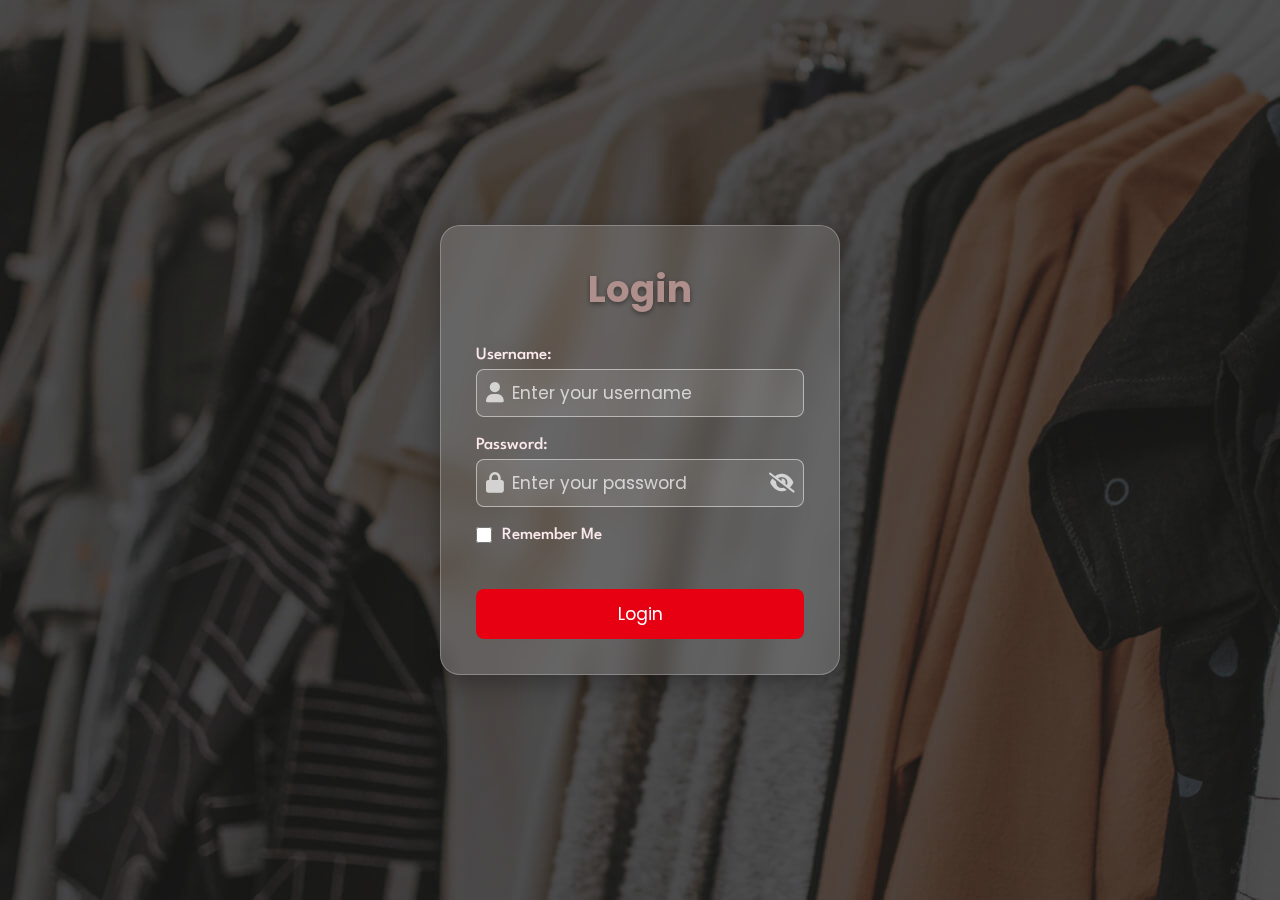
<file: login.html>
<!DOCTYPE html>
<html lang="en">
  <head>
    <meta charset="UTF-8" />
    <meta name="viewport" content="width=device-width, initial-scale=1.0"/>
    <title>UNICLOTHES</title>
    <link rel="stylesheet" href="/css/home.css"/>
    <link rel="stylesheet" href="/css/product.css"/>
    <link rel="stylesheet" href="https://cdnjs.cloudflare.com/ajax/libs/font-awesome/6.0.0-beta3/css/all.min.css">
    <link rel="preconnect" href="https://fonts.googleapis.com">
    <link rel="preconnect" href="https://fonts.gstatic.com" crossorigin>
    
    <!--
      - favicon
    -->
    <link rel="shortcut icon" href="home img/logo/logo.png"  type="image/x-icon" >
    <!--
      - google font link
    -->
    <link rel="preconnect" href="https://fonts.googleapis.com">
    <link rel="preconnect" href="https://fonts.gstatic.com" crossorigin>
    <link href="https://fonts.googleapis.com/css2?family=Poppins:wght@300;400;500;600;700;800;900&display=swap"
      rel="stylesheet">
    
  </head>
<body>
 
    <section class="login">
      <form id="login-form" onsubmit="return validate(event);">
        <h2>Login</h2>
        <div class="input-group">
          <label for="username">Username:</label>
          <div class="input-wrapper">
            <i class="fas fa-user"></i> <!-- Font Awesome user icon -->
            <input type="text" id="username" placeholder="Enter your username" required>
          </div>
        </div>
        <div class="input-group">
          <label for="password">Password:</label>
          <div class="input-wrapper">
            <i class="fas fa-lock"></i> <!-- Font Awesome lock icon -->
            <input type="password" id="password" placeholder="Enter your password" required>
            <i class="fas fa-eye-slash" id="toggle-password"></i> <!-- Font Awesome eye-slash icon -->
          </div>
        </div>

        <div class="input-group remember-me">
          <label>
            <input type="checkbox" id="remember-me">
            Remember Me
          </label>
        </div>

        <button type="submit">Login</button>
      </form>
    </section>


  <script src="script.js"></script>
</body>
</html>
</file>
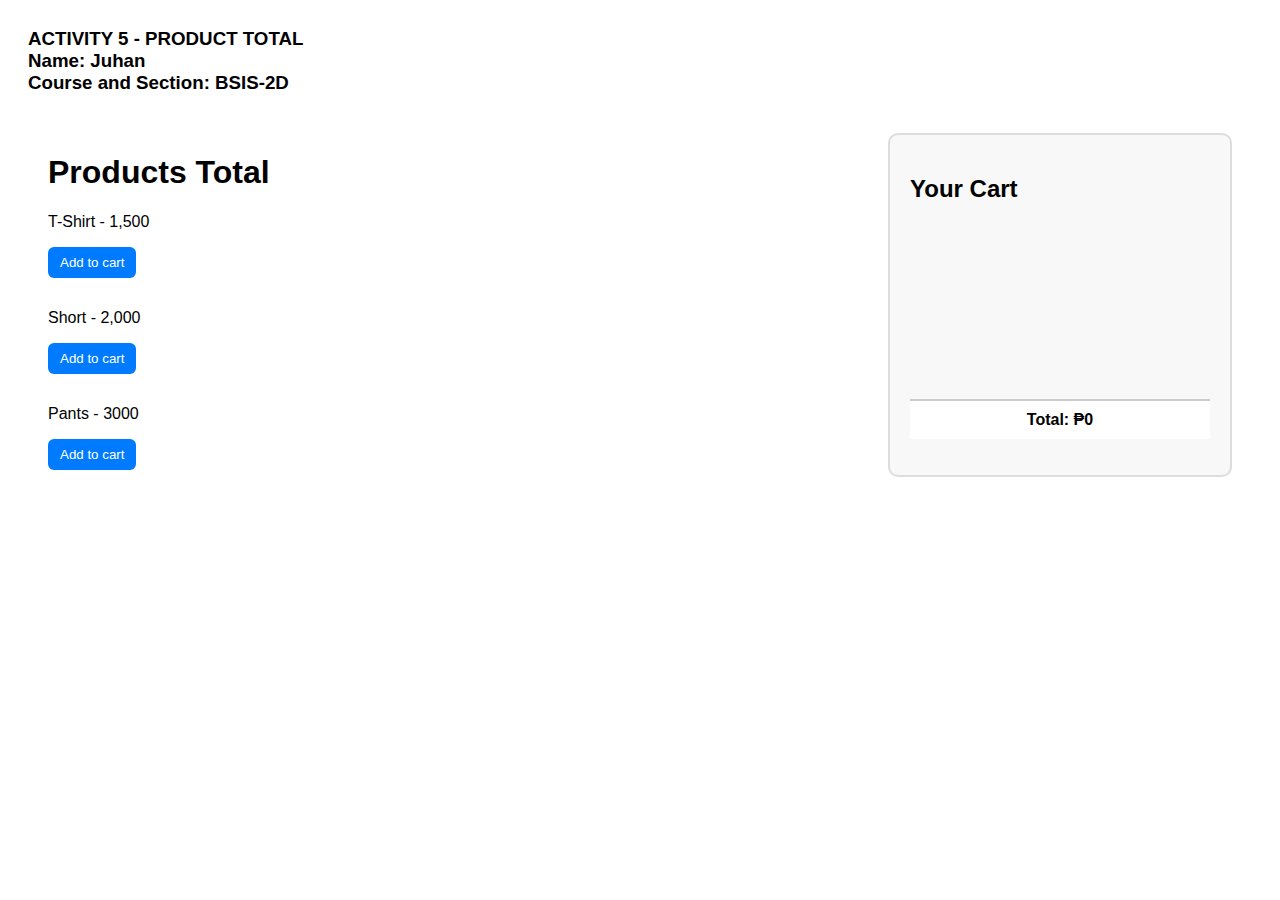
<file: CASTILLO, JOHAN CRISTIAN WALTER L/FINAL ACTIVITIES/Adding Product With Total.html>
<html>
<head>
  <title>Product</title>
  <style>
    body {
      font-family: Arial, sans-serif;
      padding: 20px;
    }
    .main {
   
  display: flex;
  gap: 20px;
  align-items: flex-start;
  padding: 20px;
    }
    #column1 {
  flex: 1;
  background-color: #fff;
}
    
    button {
      margin-bottom: 15px;
      padding: 8px 12px;
      background-color: #007BFF;
      color: white;
      border: none;
      border-radius: 6px;
      cursor: pointer;
    }
    button:hover {
      background-color: #0056b3;
    }
    ul {
      padding-left: 20px;
    }
    .column2 {
  width: 300px;
  background-color: #f8f8f8;
  border: 2px solid #ddd;
  border-radius: 10px;
  padding: 20px;
  position: relative;
  min-height: 300px; /* optional minimum height */
  display: flex;
  flex-direction: column;
}

#cart {
  list-style-type: none;
  padding: 0;
  margin: 0;
  flex-grow: 1;
  overflow-y: auto;
}
#total {
  position: sticky;
  bottom: 0;
  background-color: #fff;
  padding: 10px;
  border-top: 2px solid #ccc;
  font-weight: bold;
  text-align: center;
  margin-top: 10px;
}


   
  </style>
</head>
<body>
  <h3> ACTIVITY 5 - PRODUCT TOTAL <br> Name: Juhan <br> Course and Section: BSIS-2D </h3>
  <div class="main">
    
      
    <div id="column1">
      <h1>Products Total</h1>
      <p> T-Shirt - 1,500 </p>
      <button onclick="addToCart('T-Shirt', 1500)"> Add to cart</button>
      <p> Short - 2,000 </p>
      <button onclick="addToCart('Short', 2000)"> Add to cart</button>
      <p> Pants - 3000 </p>
      <button onclick="addToCart('Pants', 3000)"> Add to cart</button>
    </div><div class="column2">
    <h2>Your Cart</h2>
    <ul id="cart"></ul>
    <p id="total">Total: ₱0</p>
  </div>
    
  </div>
  
  <script>
    const cart = [];
    function addToCart(productName, price) {
      cart.push({ name: productName, price: price });
      showCart();
    }
    function showCart() {
      const cartList = document.getElementById('cart');
      const totalElement = document.getElementById('total');
      cartList.innerHTML = '';
      let total = 0;
      cart.forEach((item) => {
        const listItem = document.createElement('li');
        listItem.textContent = `${item.name} - ${item.price}`;
        cartList.appendChild(listItem);
        total += item.price;
      });
      totalElement.textContent = `Total: ${total}`;
    }
  </script>
</body>
</html>
</file>
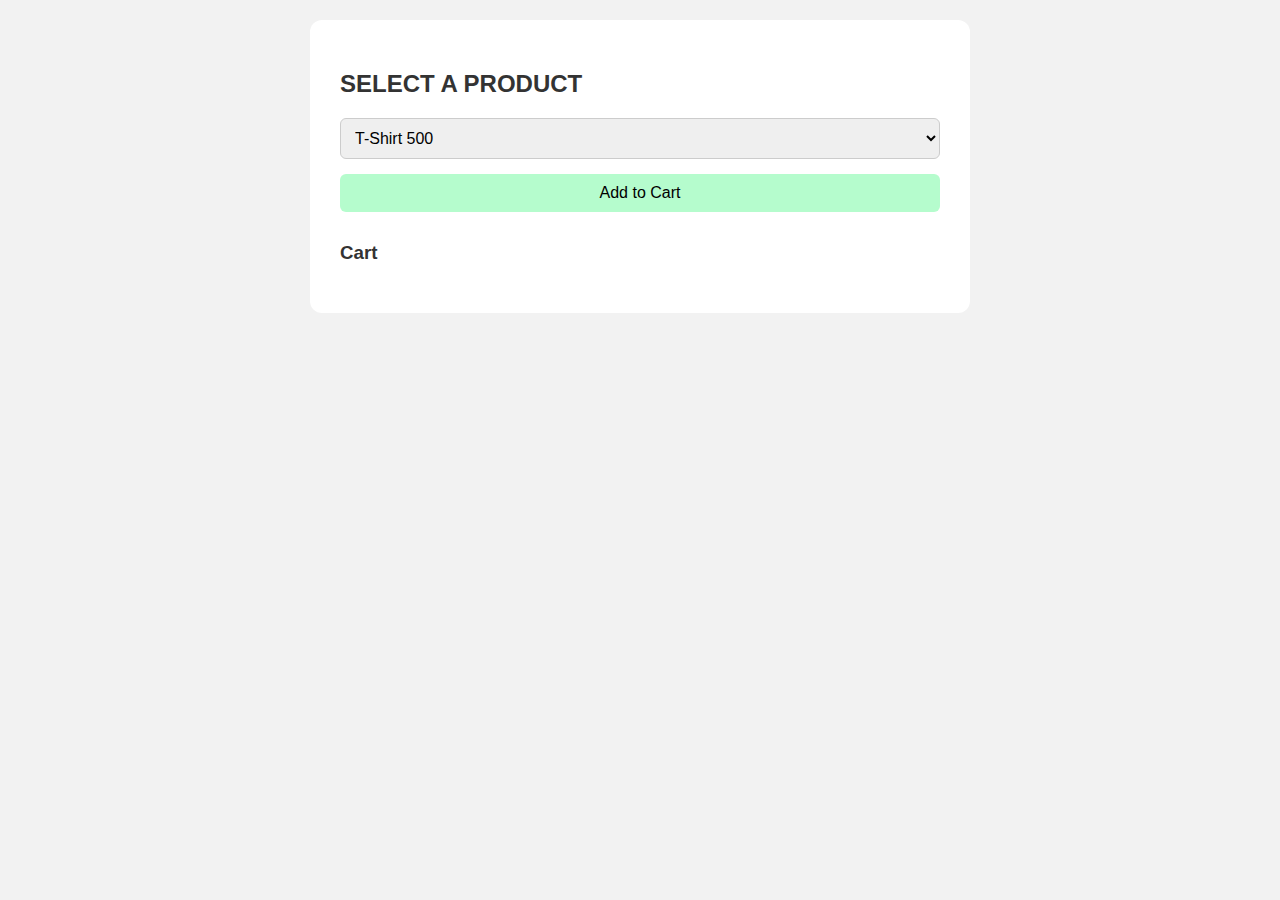
<file: CASTILLO, JOHAN CRISTIAN WALTER L/FINAL ACTIVITIES/Adding Product.html>
<html>
  <head>
    <title>
    </title>
  </head>
  <style>
    body {
      font-family: 'Segoe UI', Sans-Serif;
      background:#f2f2f2;
      margin: 0;
      padding: 20px;
    }
    .container {
      max-width: 600px;
      margin: auto;
      background: white;
      padding: 30px;
      border-radius: 12px;
      box-shadow: 0px 5px rgba(0,0,0,0,1);
    }
    
    h2,h3{
      text-align: centet;
      color: #333;
    }
    
    select,button{
      display: block;
      width: 100%;
      margin: 15px 0;
      padding: 10px;
      font-size: 16px;
      border-radius: 6px;
      border: 1px solid #ccc;
    }
    button {
      background-color: #B5FCCD;
      color: black;
      border: none;
      cursor: pointer;
      transition: background 0.3s;
    }
    button:hover{
      background-color:#3A59D1;
    }
    
    #cart {
      margin-top: 30px;
    }
    
    .product {
      background: #fafafa;
      padding 12px
      margin: 10px 0;
      border-left: 4px solid #328E6E;
      border-radius: 6px;
    }
  </style>
  <body>
    <div class= "container">
      <h2> SELECT A PRODUCT </h2>
      <select id="productSelect">
        <option value="Tshirt"> T-Shirt 500 </option>
        <option value="Short"> Short 150</option>
        <option value="Pants"> Pants 1000</option>
      </select>
      
      <button onclick="addProduct()"> Add to Cart </button>
      
      <div id="cart">
        <h3> Cart </h3>
        <div id="cartItems">
          
        </div>
      </div>
    </div>
    
    <script>

  const cart = [];

  function addProduct() {
    const productType = document.getElementById('productSelect').value;
    let product;

    switch (productType) {
      case "Tshirt":
        product = { name: "Tshirt", price: 500 };
        break;
      case "Short":
        product = { name: "Short", price: 150 };
        break;
      case "Pants":
        product = { name: "Pants", price: 1000 };
        break;
      default:
        alert("Invalid Product");
        return;
    }

    cart.push(product);
    renderCart();
  }

  function renderCart() {
    const cartItems = document.getElementById('cartItems');
    cartItems.innerHTML = "";
    cart.forEach((item, index) => {
      cartItems.innerHTML += `
        <div class="product">
          ${index + 1}. ${item.name} - ${item.price}
        </div>`;
    });
  }
</script>

    
  </body>
</html>
</file>
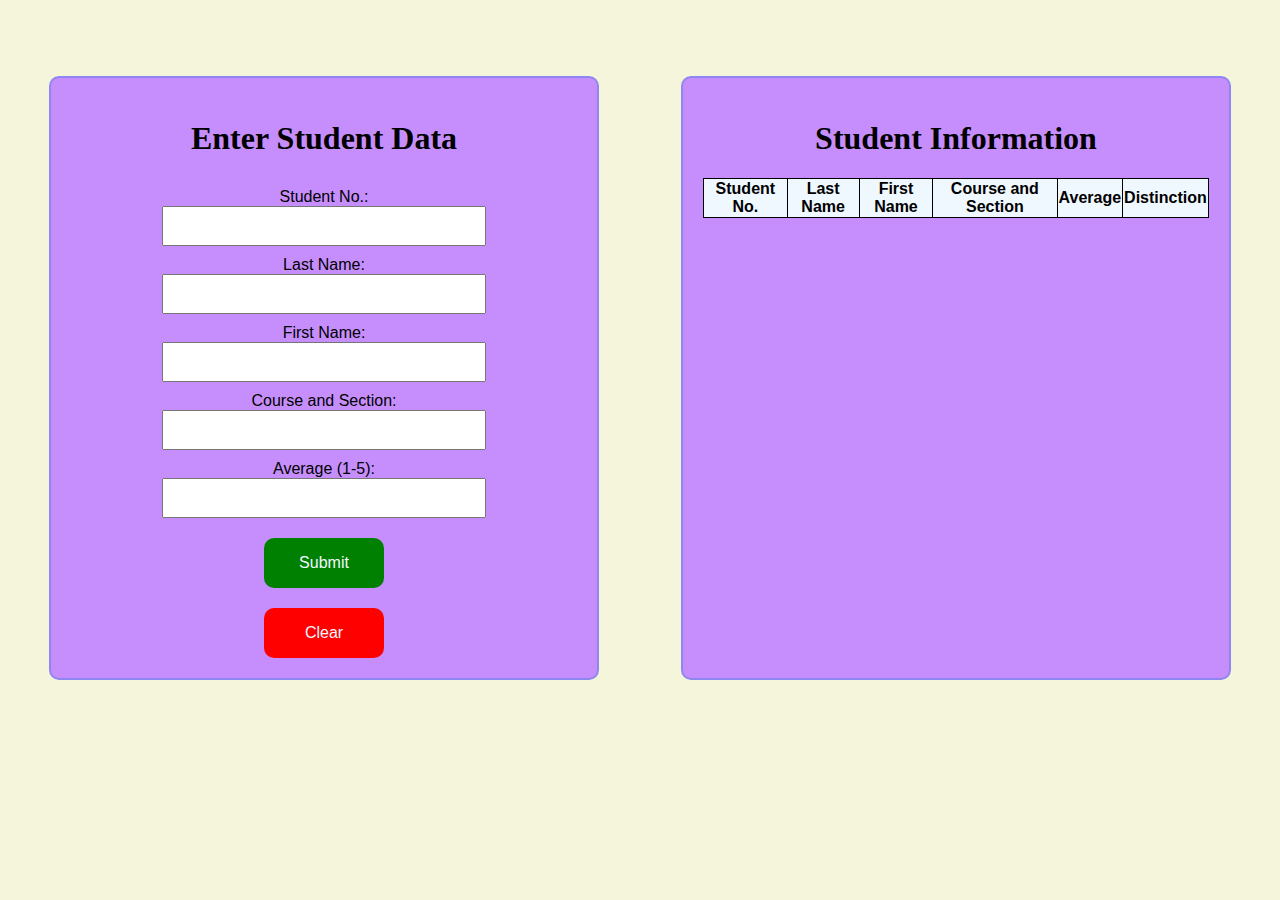
<file: CASTILLO, JOHAN CRISTIAN WALTER L/FINAL ACTIVITIES/Collage Distinction.html>
<!DOCTYPE html>
<html lang="en">
<head>
     <meta charset="UTF-8">
    <meta name="viewport" content="width=device-width, initial-scale=1.0"> 
    <title>College Distinction</title>
    <style>
      body
      {
        background-color: beige;
        display: flex;
        flex-direction: column;
        justify-content: space-around;
        margin-top: 3%;
      }
      .main{
        display:flex;
        flex-direction: rows;
        justify-content: space-around;
        flex-wrap: wrap;
        margin-top: 3%;
      }
      .column1, .column2{
        background-color: #C68EFD;
        width: 40%;
        border: solid 2px #8F87F1;
        border-radius: 10px;
        display:flex;
        flex-direction: column;
        padding: 20px;
        margin-bottom: 20px;
      }
      .column1{
        align-items: center;
        text-align: center;
      }
      .column2{
        text-align: center;
      }
      label{
        text-align: left;
        margin-top: 10px;
        font-family: Arial;
      }
      input{
        width: 300px;
        padding: 10px;
        font-size: 14px;
      }
      button{
        margin-top: 20px;
        width: 120px;
        height: 50px;
        font-size: 16px;
        cursor: pointer;
      }
      #btn1{
      background-color: green;
      color: aliceblue;
      border-radius: 10px;
      border: none;
      }
      #btn2{
      background-color: red;
      color: aliceblue;
      border-radius: 10px;
      border: none;
      }
      #btn1:hover{
        background-color: aliceblue;
        color: green;
        border: 2px solid green;
      }
      #btn2:hover{
        background-color: aliceblue;
        color: red;
        border: 2px solid green;
      }
      #gradeTable{
        background-color: aliceblue;
        font-family: arial;
        font-size: 16px;
        border-collapse: collapse;
        
      }
      th, td{
        border: 1px solid black;
      }
      
      
      
      
    </style>
</head>
<body>
    <div class="main">

        <!-- COLUMN 1-->
        <div class="column1">
            <h1>Enter Student Data</h1>
            <label>Student No.: </label>
            <input type="text" id="sno">
            <label>Last Name: </label>
            <input type="text" id="lname">
            <label>First Name: </label>
            <input type="text" id="fname">
            <label>Course and Section: </label>
            <input type="text" id="crs">
            <label for="score">Average (1-5): </label>
            <input type="number" id="score" min="1" max="5" step="0.01">
            <button id="btn1" onclick="insertGrade()">Submit</button>
            <button id="btn2" onclick="btn2">Clear</button>
        </div>

        <!-- COLUMN 2-->
        <div class="column2">
            <h1>Student Information</h1>
            <table id="gradeTable">
                <thead>
                    <tr>
                        <th>Student No.</th>
                        <th>Last Name</th>
                        <th>First Name</th>
                        <th>Course and Section</th>
                        <th>Average</th>
                        <th>Distinction</th>
                    </tr>
                </thead>
                <tbody>

                </tbody>
            </table>
        </div>
    </div>

    <!-- SCRIPT -->
    <script>
        function insertGrade() {
            if (confirm('Are you sure you want to add all data?')) {
                const sno = document.getElementById('sno').value
                const lname = document.getElementById('lname').value
                const fname = document.getElementById('fname').value
                const crs = document.getElementById('crs').value
                const score = parseFloat(document.getElementById('score').value)

                if (!sno || !lname || !fname || !crs || isNaN(score) || score < 1 || score > 5) {
                alert('Please fill out all the fields with valid data')
                return;
            }

            let distinction;

            if (score >= 1 && score <= 1.2) {
                distinction = 'SUMMA CUM LAUDE';
            } else if (score >= 1.2 && score <= 1.5) {
                distinction = 'MAGNA CUM LAUDE';
            } else if (score >= 1.5 && score <= 2) {
                distinction = 'CUM LAUDE';
            } else if (score > 2 && score <= 3.99) {
                distinction = 'PASSED';
            } else {
                distinction = 'FAILED';
            }

            // TABLE
            const table =  document.getElementById('gradeTable').getElementsByTagName('tbody')[0];
            const newRow = table.insertRow();
            newRow.insertCell(0).innerHTML = sno;
            newRow.insertCell(1).innerHTML = lname;
            newRow.insertCell(2).innerHTML = fname;
            newRow.insertCell(3).innerHTML = crs;
            newRow.insertCell(4).innerHTML = score;
            newRow.insertCell(5).innerHTML = distinction;

            clrfrm();
            } 
        }
        
        function clrfrm() {
            document.getElementById('sno').value = '';
            document.getElementById('lname').value = '';
            document.getElementById('fname').value = '';
            document.getElementById('crs').value = '';
            document.getElementById('score').value = '';
        }

    </script>
</body>
</html>
</file>
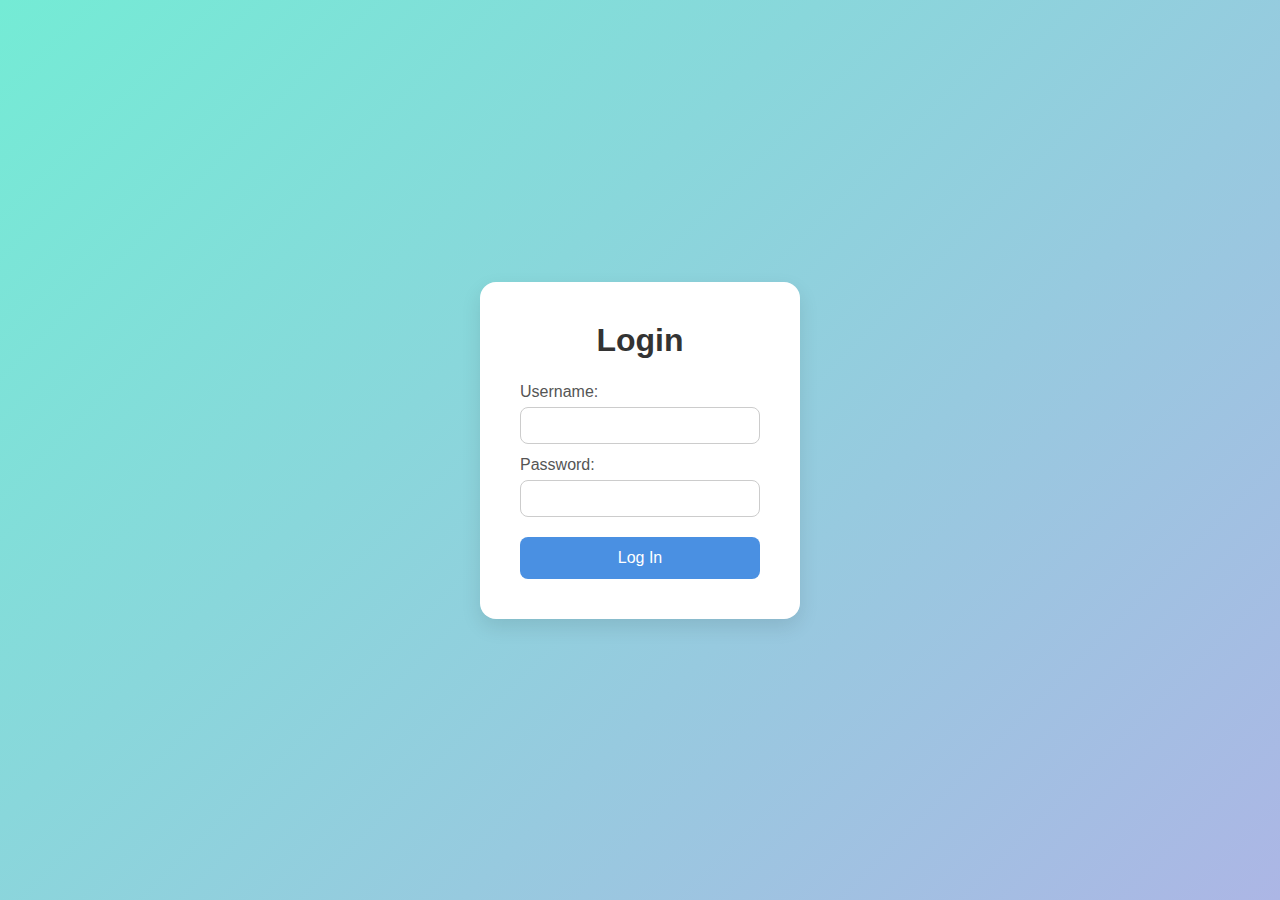
<file: CASTILLO, JOHAN CRISTIAN WALTER L/FINAL ACTIVITIES/Login.html>
<!DOCTYPE html>
<html lang="en">
<head>
  <meta charset="UTF-8">
  <title>LOG IN</title>
  <style>
    * {
      margin: 0;
      padding: 0;
      box-sizing: border-box;
      font-family: 'Segoe UI', Tahoma, Geneva, Verdana, sans-serif;
    }

    body {
      background: linear-gradient(135deg, #74ebd5, #ACB6E5);
      height: 100vh;
      display: flex;
      justify-content: center;
      align-items: center;
    }

    .main {
      background-color: white;
      padding: 40px;
      border-radius: 16px;
      box-shadow: 0 8px 20px rgba(0, 0, 0, 0.1);
      width: 320px;
    }

    h1 {
      text-align: center;
      margin-bottom: 24px;
      color: #333;
    }

    label {
      display: block;
      margin: 12px 0 6px;
      font-weight: 500;
      color: #555;
    }

    input[type="text"], input[type="password"] {
      width: 100%;
      padding: 10px 12px;
      border: 1px solid #ccc;
      border-radius: 8px;
      transition: border-color 0.3s, box-shadow 0.3s;
    }

    input[type="text"]:focus, input[type="password"]:focus {
      border-color: #4a90e2;
      box-shadow: 0 0 0 2px rgba(74, 144, 226, 0.2);
      outline: none;
    }

    .submit {
      width: 100%;
      padding: 12px;
      margin-top: 20px;
      background-color: #4a90e2;
      border: none;
      border-radius: 8px;
      color: white;
      font-size: 16px;
      cursor: pointer;
      transition: background-color 0.3s, transform 0.2s;
    }

    .submit:hover {
      background-color: #3b7dd8;
      transform: translateY(-2px);
    }
  </style>
</head>
<body>
  <div class="main">
    <h1>Login</h1>
    <form name="login" onsubmit="return validateForm();" method="post">
      <label>Username:</label>
      <input class="username" type="text" name="username" required>

      <label>Password:</label>
      <input class="password" type="password" name="password" required>

      <input type="button" class="submit" value="Log In" name="submit" onclick="validate()">
    </form>
  </div>

  <script>
    function validate() {
      var user = document.login.username.value;
      var password = document.login.password.value;
      var usernameArray = ["Juhan"];
      var passwordArray = ["123"];
      var valid = false;

      for (var i = 0; i < usernameArray.length; i++) {
        if (user === usernameArray[i] && password === passwordArray[i]) {
          valid = true;
          break;
        }
      }

      if (valid) {
        alert("Login was successful");
        window.location.href = "College distinction.html";
      } else {
        alert("Incorrect username or password");
      }
    }
  </script>
</body>
</html>
</file>
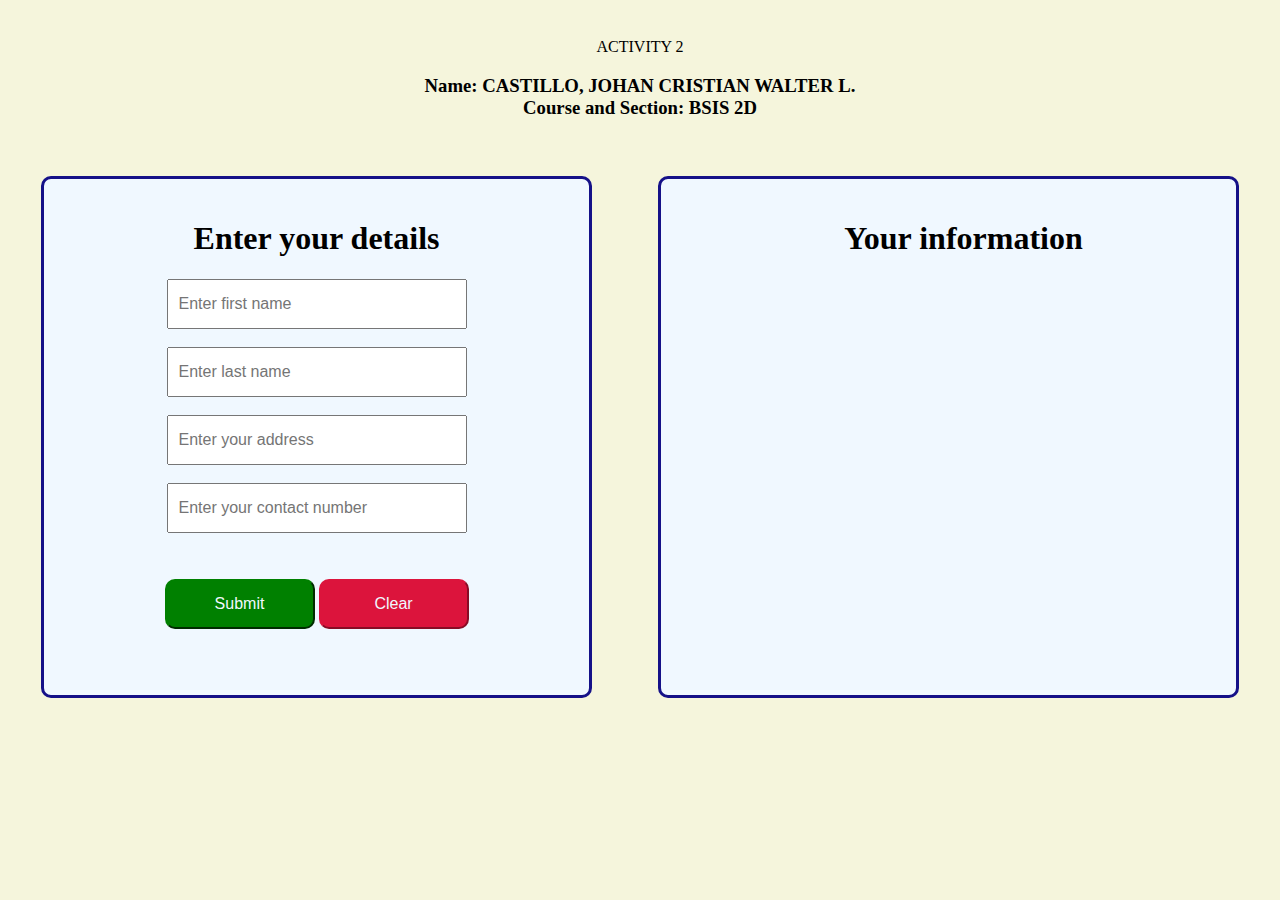
<file: CASTILLO, JOHAN CRISTIAN WALTER L/MIDTERM ACTIVITIES/Registration Form.html>
<html>
<head>
    <title>ACTIVITY2</title>
<style>

body
{
    background-color:beige;
    display: flex;
    flex-direction: column;
    justify-content:space-around;
    margin-top: 3%;
}
body
{
  text-align: center;
  
}

#l1,#l2{
    text-align: center;
}

h3{
    text-align: center;
}


.main{
    display: flex;
    flex-direction: row;
    justify-content:space-around;
    margin-top: 3%;
}

.p1,.p2{
    background-color: aliceblue;
    width: 40%;
    height: 100%;
    border-style: solid;
    border-color: rgb(21, 17, 136);
    border-radius: 10px;
    display: flex;
    flex-direction: column;
    padding: 20px;
}

.p1{
    align-items: center;
    text-align: center;
}

.p2{
    padding-left: 50px;
}

input{
    width: 300px;
    height: 50px;
    padding: 10px;
    font-size: 16px;
}

button{
    margin-top: 30px;
    width: 150px;
    height: 50px;
}

#btn1{
    background-color: green;
    border: 2;
    border-radius: 10px;
    color: aliceblue;
    font-size: 16px;
    cursor: pointer;
    border-color: green;
}


#btn2{
    background-color: crimson;
    border: 2;
    border-radius: 10px;
    color: aliceblue;
    font-size: 16px;
    cursor: pointer;
    border-color: crimson;
}

#btn2:hover{
    background-color:aliceblue;
    border-style: solid;
    border: 2;
    border-color: crimson;
    color: crimson;
}

#btn1:hover{
    background-color: aliceblue;
    border-style: solid;
    border: 2;
    border-color:green;
    color: green);
}
#d1,#d2,#d3{
    font-family: Arial, Helvetica, sans-serif;
}
</style>
<script>
  /*function n(){
    const userInput = promt ("Please enter your name:");
    document.getElementById("11").innerHTML = userInput;
  }
  
*/
function submitform()
{

var fname = document.myform.fname.value;
var lname = document.myform.lname.value;
var addr = document.myform.addr.value;
var cn = document.myform.cn.value;


document.getElementById("d1").innerHTML = "Name: " + fname + " " + lname;
document.getElementById("d2").innerHTML = "Address: "+addr+" ";
document.getElementById("d3").innerHTML = "Contact Number: "+cn+" ";

}

function clrfrm()
{

document.getElementById("myform").reset();

}

</script>
</head>
<body>
ACTIVITY 2 <br>
</h1>
<h3>
Name: CASTILLO, JOHAN CRISTIAN WALTER L. <br>
Course and Section: BSIS 2D <br>
</h3>
    <div class="main">
        <div class="p1">
            <form name="myform" id="myform">
                <h1>Enter your details</h1>
                <input type="text" name="fname" placeholder="Enter first name">
                <br><br>
                <input type="text" name="lname" placeholder="Enter last name">
                <br><br>
                <input type="text" name="addr" placeholder="Enter your address">
                <br><br>
                <input type="number" name="cn" placeholder="Enter your contact number">
            </form>
            <div class="btns">
                <button id="btn1" onclick="submitform()">Submit</button>
                <button id="btn2" onclick="clrfrm()" value="Reset form">Clear</button>
            </div>
        </div>
        <div class="p2">
            <h1 id="l2">Your information</h1>
            <h3 id="d1"></h3>
            <h3 id="d2"></h3>
            <h3 id="d3"></h3>
        </div>
    </div>
</body>
</html>
</file>
<file: css/home.css>
@import url('https://fonts.googleapis.com/css2?family=Lato:wght@400;700&family=Spartan:wght@400;500;600;700&display=swap');

/* ============================================================
   1. ROOT VARIABLES & BASE TYPOGRAPHY
   ============================================================ */


   
/* ---- Color, font, and sizing variables ---- */
:root {
  --sand: #AF8F8C; 
  --matcha: #C7C7BB; 
  --dusty-rose: #D4C8BE;
  --grass: #7F867B; 
  --linen: #E3E4E0;
  --black: #000000;
  --white: #FFFFFF;
  --cultured: #F5F5F5;
  --eerie-black: #1B1B1B;
  --salmon-pink: hsl(353, 100%, 78%);
  --accent-gold: #e7b943;       
  --soft-blush: #F6D6D6; 
  --box-shadow-main: 0 4px 18px #af8f8c14;
  --radius-lg: 18px;
  --radius-md: 8px;
  --danger-red: #e14a4a;
  --danger-dark: #a82020;
  --checkout-green: #47ac57;
  --checkout-dark: #298c37;

  /*========== Font and typography ==========*/
    /* .5rem = 8px | 1rem = 16px ... */
    --body-font: 'Lato', sans-serif;
    --second-font:  'Spartan', sans-serif;
    --big-font-size: 3.5rem;
    --h1-font-size: 2.75rem;
    --h2-font-size: 2rem;
    --h3-font-size: 1.75rem;
    --h4-font-size: 1.375rem;
    --large-font-size: 1.125rem;
    --normal-font-size: 1rem;
    --small-font-size: 0.875rem;
    --smaller-font-size: 0.75rem;
    --tiny-font-size: 0.6875rem;

  /* Typography */
  --fs-1: 1.563rem;
  --fs-2: 1.375rem;
  --fs-3: 1.25rem;
  --fs-4: 1.125rem;
  --fs-5: 1rem;
  --fs-6: 0.938rem;
  --fs-7: 0.875rem;
  --fs-8: 0.813rem;
  --fs-9: 0.75rem;
  --fs-10: 0.688rem;
  --fs-11: 0.625rem;

  --weight-300: 300;
  --weight-400: 400;
  --weight-500: 500;
  --weight-600: 600;
  --weight-700: 700;

  /* Border radius */
  --border-radius-md: 10px;
  --border-radius-sm: 5px;

  /* Transition */
  --transition-timing: 0.2s ease;
}

/* ============================================================
   2. CSS RESET & GLOBAL ELEMENTS
   ============================================================ */

/* ---- Reset margins, paddings, box-sizing ---- */
*, *::before, *::after {
  margin: 0;
  padding: 0;
  -webkit-box-sizing: border-box;
  box-sizing: border-box;
}

/* ---- Remove link underline, list bullets ---- */
a { text-decoration: none; }
li { list-style: none; }

/* ---- Button and input base styles ---- */
button {
  background: none;
  font: inherit;
  border: none;
  cursor: pointer;
}
img, ion-icon, button, a {display: block;}
span { display: inline-block; }

html {
  font-family: "Poppins", sans-serif;
  -ms-scroll-chaining: none;
  overscroll-behavior: contain;
}
html, body {
  overflow-x: hidden;
}

input {
  display: block;
  width: 100%;
  font: inherit;
}
input::-webkit-input-placeholder,
input::-moz-placeholder,
input:-ms-input-placeholder,
input::-ms-input-placeholder,
input::placeholder {
  font: inherit;
}

body { background: var(--white); }

/* ---- Custom scrollbar ---- */
body::-webkit-scrollbar { width: 15px; }
body::-webkit-scrollbar-track {
  background: var(--white);
  border-left: 1px solid var(--cultured);
}
body::-webkit-scrollbar-thumb {
  background: var(--dusty-rose);
  border: 3px solid var(--white);
  border-radius: 10px;
}
body::-webkit-scrollbar-thumb:hover { background: var(--dusty-rose); }

/* ============================================================
   3. REUSABLE STYLES & UTILITIES
   ============================================================ */

/* ---- Container and scrollbar helpers ---- */
.container { padding: 0 15px; }

.has-scrollbar { padding-bottom: 5px; }
.has-scrollbar::-webkit-scrollbar {
  width: 12px; /* for vertical scroll */
  height: 12px; /* for horizontal scroll */
}
.has-scrollbar::-webkit-scrollbar-thumb {
  background: transparent;
  border: 3px solid var(--white);
  border-radius: 20px;
}
.has-scrollbar:hover::-webkit-scrollbar-thumb { background: hsl(0, 0%, 90%); }
.has-scrollbar::-webkit-scrollbar-thumb:hover { background: hsl(0, 0%, 80%); }

/* ---- Section titles ---- */
.title {
  color: var(--eerie-black);
  font-size: var(--fs-5);
  font-weight: var(--weight-600);
  letter-spacing: 0.4px;
  text-transform: capitalize;
  padding-bottom: 10px;
  border-bottom: 1px solid var(--cultured);
  margin-bottom: 30px;
  font-family: var(--body-font);
}

.section__title {
  font-size: var(--h1-font-size);
  margin-bottom: 1.5rem;
}

.section__title span {
  color: var(--sand);
}

.section {
  padding-block: 2rem;
}

.section--lg {
  padding-block: 4rem;
}


/* ============================================================
   4. OVERLAY, MODAL, AND TOAST (Newsletter, Notification)
   ============================================================ */

/* ---- Overlay for modals ---- */
.overlay {
  position: fixed;
  top: 0;
  left: 0;
  width: 100%;
  height: 100vh;
  background: hsla(0, 0%, 0%, 0.5);
  opacity: 0;
  pointer-events: none;
  z-index: 15;
  -webkit-transition: 0.5s ease;
  -o-transition: 0.5s ease;
  transition: 0.5s ease;
}
.overlay.active {
  opacity: 1;
  pointer-events: all;
}

/* ---- Newsletter Modal ---- */
.modal {
  position: fixed;
  top: 0;
  left: 0;
  width: 100%;
  height: 100vh;
  background: hsla(0, 0%, 0%, 0.5);
  display: flex;
  justify-content: center;
  align-items: center;
  opacity: 0;
  visibility: hidden;
  pointer-events: none;
  z-index: 2000;
  animation: popup 1s ease-in-out 5s forwards;
}
@keyframes popup {
  0% { opacity: 0; visibility: hidden; pointer-events: none; }
  100% { opacity: 1; visibility: visible; pointer-events: all; }
}
.modal.closed { display: none; }
.modal-close-overlay {
  position: absolute; top: 0; left: 0; width: 100%; height: 100%; z-index: 1;
}
.newsletter-img { display: none; }
.modal-content {
  position: relative;
  max-width: 350px;
  margin: 20px;
  background: var(--white);
  border-radius: var(--border-radius-md);
  overflow: hidden;
  z-index: 2;
  animation: scaleUp 0.5s ease-in-out 5s forwards;
}
@keyframes scaleUp {
  0% { transform: scale(0.9); }
  100% { transform: scale(1); }
}
.modal-close-btn {
  position: absolute;
  top: 15px;
  right: 15px;
  background: var(--salmon-pink);
  color: var(--white);
  font-size: 16px;
  padding: 5px;
  border-radius: var(--border-radius-sm);
}
.modal-close-btn:hover { opacity: 0.9; }
.modal-close-btn ion-icon { --ionicon-stroke-width: 70px; }
.newsletter { padding: 50px 30px; text-align: center; }
.newsletter-header { margin-bottom: 20px; }
.newsletter-title {
  color: var(--onyx);
  font-size: var(--fs-2);
  font-weight: var(--weight-600);
  margin-bottom: 10px;
}
.newsletter-desc {
  color: var(--sonic-silver);
  font-size: var(--fs-7);
  line-height: 1.6;
}
.email-field {
  font-size: var(--fs-7);
  padding: 8px 16px;
  border-radius: var(--border-radius-sm);
  border: 1px solid var(--cultured);
  margin-bottom: 16px;
}
.btn-newsletter {
  background: var(--eerie-black);
  color: var(--white);
  font-size: var(--fs-7);
  font-weight: var(--weight-600);
  text-transform: uppercase;
  padding: 10px 15px;
  border-radius: var(--border-radius-sm);
  margin: auto;
  transition: var(--transition-timing);
}
.btn-newsletter:hover { background: var(--salmon-pink); }

/* ---- Notification Toast ---- */
.notification-toast {
  position: fixed;
  bottom: 80px;
  left: 20px;
  right: 20px;
  background: var(--white);
  max-width: 300px;
  display: flex;
  align-items: flex-start;
  gap: 15px;
  padding: 15px;
  border-radius: var(--border-radius-md);
  box-shadow: 0 5px 20px hsla(0, 0%, 0%, 0.15);
  transform: translateX(calc(-100% - 40px));
  transition: 0.5s ease-in-out;
  z-index: 5;
  animation: slideInOut 10s ease-in-out infinite;
}
@keyframes slideInOut {
  0%, 45%, 100% { transform: translateX(calc(-100% - 40px)); opacity: 0; visibility: hidden; }
  50%, 95% { transform: translateX(0); opacity: 1; visibility: visible; }
}
.notification-toast.closed { display: none; }
.toast-close-btn {
  position: absolute; top: 10px; right: 10px; color: var(--sonic-silver);
}
.toast-close-btn ion-icon { --ionicon-stroke-width: 50px; }
.toast-banner {
  width: 70px; height: 70px;
  border: 1px solid var(--cultured);
  border-radius: var(--border-radius-sm);
}
.toast-banner img {
  width: 100%; height: 100%;
  object-fit: contain; object-position: center;
}
.toast-detail {
  width: calc(100% - 85px);
  padding-right: 10px;
}
.toast-message {
  font-size: var(--fs-10);
  color: var(--sonic-silver);
  margin-bottom: 8px;
}
.toast-title {
  font-size: var(--fs-7);
  font-weight: var(--weight-500);
  color: var(--onyx);
}
.toast-meta {
  font-size: var(--fs-10);
  color: var(--sonic-silver);
}

/* ============================================================
   5. HEADER & NAVBAR STYLES
   ============================================================ */

/* ---- Main navigation bar ---- */
.navbar {
  background: var(--sand);
  color: var(--eerie-black);
  backdrop-filter: blur(10px);
  display: flex;
  align-items: center;
  justify-content: space-between;
  height: 66px;
  padding: 0 20px;
  position: sticky;
  top: 0;
  z-index: 2;
  box-shadow: 0 4px 15px rgba(0, 0, 0, 0.5);
  transition: all 0.3s ease-in-out;
}
.navbar .header-logo {
  display: flex;
  align-items: center;
  justify-content: flex-start;
}
.navbar .header-logo img {
  max-width: 160px;
  height: auto;
  transition: transform 0.3s ease; 
}
.navbar .header-logo img:hover {
  transform: scale(1.1); 
}
.navbar .fa-user {
  font-size: 1.7em;  
  vertical-align: middle;
  color: var(--eerie-black); 
  transition: color 0.2s;
}
.navbar .fa-user:hover {
  color: var(--grass); 
  transform: scale(1.1);
  transition: transform 0.2s ease, color 0.2s ease;
}
.nav-links {
  flex: 2;
  display: flex;
  justify-content: center;
  align-items: center;
  gap: 2rem;
  list-style: none;
  font-family: 'Poppins', sans-serif;
  font-size: 1rem;
  font-weight: 500;
  height: 100%; 
}
.nav-links a {
  color: var(--eerie-black);
  text-decoration: none;
  padding: 10px 15px;
  border-radius: 5px;
  transition: background-color 0.3s ease, color 0.3s ease;
}
.nav-links a:hover {
  color: var(--grass); 
  transform: scale(1.1);
  transition: transform 0.2s ease, color 0.2s ease;
}
.nav-links a.active {
  
  color: var(--white);
}

/* ---- Responsive navbar adjustments ---- */
@media (min-width: 768px) {
  :root { --fs-1: 2.375rem; }
  html { font-size: 17px; }
  .container { max-width: 750px; margin: auto; }
  .modal-content {
    display: flex;
    align-items: center;
    max-width: 750px;
    width: fit-content;
  }
  .newsletter-img { display: block; }
  .newsletter { text-align: left; }
}

/* ============================================================
   6. HERO SECTION STYLES (Carousel)
   ============================================================ */

/* ---- Main carousel/slider ---- */
.carousel{
  min-height: auto;
  height: 105vh;
  max-width: 101vw;
  overflow: hidden;
  width: 99vw;
  position: relative;
  display: flex;
  flex-direction: column;
  box-shadow: 0px 4px 12px rgba(0, 0, 0, 0.6);
}
.carousel .list .item{
  width: 100%;
  height: auto;
  object-fit: cover;
  position: absolute;
  inset: 0 0 0 0;
}
.carousel .list .item img{
  width: 100%;
  height: 100%;
  object-fit: cover;
  filter: brightness(50%);
}

.carousel .list .item .content{
  position: absolute;
  top: 20%;
  width: 87%;
  max-width: 8000%;
  left: 50%;
  transform: translateX(-50%);
  padding-right: 40%;
  box-sizing: border-box;
  color: var(--dusty-rose);
  text-shadow: 0 2px 2px #000000;
}
.carousel .list .item .trend{
  font-weight: bold;
  color: var(--accent-gold);
  font-family: var(--body-font);

  
}
.des {
  font-size: 2rem;
  font-family: var(--body-font);
}
.carousel .list .item .title,
.carousel .list .item .topic {
  display: flex;
  font-size: 5rem;
  font-weight: bold;
  line-height: 1.3em;
  font-family: var(--body-font);
  color: var(--sand);
}
.carousel .list .item .topic{
  color: var(--sand);
}
.carousel .list .item .buttons{
  display: grid;
  grid-template-columns: repeat(2, 130px);
  grid-template-rows: 40px;
  gap: 5px;
  margin-top: 20px;
}
.carousel .list .item .buttons button{
  border: none;
  background-color: var(--accent-gold);
  letter-spacing: 3px;
  font-family: Poppins;
  font-weight: 500;
}


/* ---- Carousel thumbnail navigation ---- */
.thumbnail{
  position: absolute;
  bottom: 50px;
  left: 60%;
  width: max-content;
  z-index: 100;
  display: flex;
  gap: 20px;
}
.thumbnail .item{
  width: 150px;
  height: 220px;
  flex-shrink: 0;
  position: relative;
}
.thumbnail .item img{
  width: 100%;
  height: 100%;
  object-fit: cover;
  border-radius: 20px;
  filter: brightness(70%);
}
.thumbnail .item .content{
  color: #fff;
  position: absolute;
  bottom: 10px;
  left: 10px;
  right: 10px;
}
.thumbnail .item .content .title{
  font-weight: 600;
  color: var(--eerie-black);
  font-family: var(--second-font);
}
.thumbnail .item .content .description{
  font-weight: 300;
}

/* ---- Carousel arrows ---- */
.arrows{
  position: absolute;
  top: 80%;
  right: 52%;
  z-index: 100;
  width: 300px;
  max-width: 30%;
  display: flex;
  gap: 10px;
  align-items: center;
}
.arrows button{
  width: 40px;
  height: 40px;
  border-radius: 50%;
  background-color: #eee4;
  border: none;
  color: #fff;
  font-family: monospace;
  font-weight: bold;
  transition: .5s;
}
.arrows button:hover{
  background-color: #fff;
  color: #000;
}

/* ---- Carousel animation and transitions ---- */
.carousel .list .item:nth-child(1){
  z-index: 1;
}
.carousel .list .item:nth-child(1) .content .trend,
.carousel .list .item:nth-child(1) .content .title,
.carousel .list .item:nth-child(1) .content .topic,
.carousel .list .item:nth-child(1) .content .des,
.carousel .list .item:nth-child(1) .content .buttons
{
  transform: translateY(50px);
  filter: blur(20px);
  opacity: 0;
  animation: showContent .5s 1s linear 1 forwards;
}
@keyframes showContent{
  to{
    transform: translateY(0px);
    filter: blur(0px);
    opacity: 1;
  }
}
.carousel .list .item:nth-child(1) .content .title{ animation-delay: 1.2s!important; }
.carousel .list .item:nth-child(1) .content .topic{ animation-delay: 1.4s!important; }
.carousel .list .item:nth-child(1) .content .des{ animation-delay: 1.6s!important; }
.carousel .list .item:nth-child(1) .content .buttons{ animation-delay: 1.8s!important; }

/* ---- Carousel next/prev and running time ---- */
.carousel.next .list .item:nth-child(1) img{
  width: 150px;
  height: 220px;
  position: absolute;
  bottom: 50px;
  left: 50%;
  border-radius: 30px;
  animation: showImage .5s linear 1 forwards;
}
@keyframes showImage{
  to{
    bottom: 0;
    left: 0;
    width: 100%;
    height: 100%;
    border-radius: 0;
  }
}
.carousel.next .thumbnail .item:nth-last-child(1){
  overflow: hidden;
  animation: showThumbnail .5s linear 1 forwards;
}
.carousel.prev .list .item img{
  z-index: 100;
}
@keyframes showThumbnail{
  from{
    width: 0;
    opacity: 0;
  }
}
.carousel.next .thumbnail{
  animation: effectNext .5s linear 1 forwards;
}
@keyframes effectNext{
  from{
    transform: translateX(150px);
  }
}
.carousel .time{
  position: absolute;
  z-index: 1000;
  width: 0%;
  height: 5px;
  background-color: #d97158;
  left: 0;
  top: 0;
}
.carousel.next .time,
.carousel.prev .time{
  animation: runningTime 3s linear 1 forwards;
}
@keyframes runningTime{
  from{ width: 100%}
  to{width: 0}
}
.carousel.prev .list .item:nth-child(2){
  z-index: 2;
}
.carousel.prev .list .item:nth-child(2) img{
  animation: outFrame 0.5s linear 1 forwards;
  position: absolute;
  bottom: 0;
  left: 0;
}
@keyframes outFrame{
  to{
    width: 150px;
    height: 220px;
    bottom: 50px;
    left: 50%;
    border-radius: 20px;
  }
}
.carousel.prev .thumbnail .item:nth-child(1){
  overflow: hidden;
  opacity: 0;
  animation: showThumbnail .5s linear 1 forwards;
}
.carousel.next .arrows button,
.carousel.prev .arrows button{
  pointer-events: none;
}
.carousel.prev .list .item:nth-child(2) .content .trend,
.carousel.prev .list .item:nth-child(2) .content .title,
.carousel.prev .list .item:nth-child(2) .content .topic,
.carousel.prev .list .item:nth-child(2) .content .des,
.carousel.prev .list .item:nth-child(2) .content .buttons
{
  animation: contentOut 1.5s linear 1 forwards!important;
}
@keyframes contentOut{
  to{
    transform: translateY(-150px);
    filter: blur(20px);
    opacity: 0;
  }
}

/* ---- Responsive carousel adjustments ---- */
@media screen and (max-width: 768px) {
  .carousel .list .item .content {
    width: 90%;
    top: 15%;
  }
  .carousel .list .item .content .title,
  .carousel .list .item .content .topic {
    font-size: 2.5em;
  }
  .carousel .list .item .buttons {
    grid-template-columns: 1fr 1fr;
    grid-template-rows: 35px;
  }
  .thumbnail .item {
    width: 100px;
    height: 140px;
  }
  .arrows {
    top: 90%;
    right: 10%;
    width: auto;
  }
}
@media screen and (max-width: 480px) {
  .carousel .list .item .content .title,
  .carousel .list .item .content .topic {
    font-size: 1.8em;
  }
  .carousel .list .item .buttons {
    grid-template-columns: 1fr;
    grid-template-rows: auto;
  }
  .thumbnail {
    bottom: 20px;
    gap: 10px;
  }
  .thumbnail .item {
    width: 80px;
    height: 120px;
  }
  .arrows {
    top: 92%;
    right: 5%;
    gap: 5px;
  }
}

/* ============================================================
   WHY SHOP WITH US SECTION
   ============================================================ */

/* ---- Why Shop Us: Icon/feature boxes ---- */
.why-shop {
  text-align: center;
  padding: 40px 20px;
  background-color: #f9f9f9;
}
.why-shop h2::after {
  content: "";
  display: block;
  width: 70px;
  height: 5px;
  background: #f7444e;
  margin: 10px auto 10px;
}
.section-title {
  font-size: 32px;
  margin-bottom: 30px;
  font-weight: bold;
  color: #333;
}
.icon-container {
  display: flex;
  justify-content: center;
  flex-wrap: wrap;
  gap: 30px;
}
.icon-box {
  background-color: var(--linen);
  border: 1px solid var(--dusty-rose);
  border-radius: 20px;
  padding: 25px;
  width: 250px;
  box-shadow: 0 8px 20px rgba(0, 0, 0, 0.08);
  transition: transform 0.3s ease;
  display: flex;
  flex-direction: column;
  align-items: center;
  text-align: center; 
}
.icon-box:hover {
  transform: translateY(-10px);
  background-color: var(--matcha); 
}
.icon-box img {
  width: 60px;
  height: 60px;
  margin-bottom: 15px;
  display: block;
  max-width: 80px;    
}
.icon-box h5 {
  font-size: 18px;
  margin-bottom: 10px;
  color: var(--eerie-black);
}
.icon-box p {
  font-size: 14px;
  color: var(--grass);
}

/* ============================================================
    SPECIAL OFFERS SECTION
   ============================================================ */

/* ---- Special Offers: Product banners ---- */
.special-offers {
  width: 100%;
  padding: 40px 0 30px 0;
  background: #f5f5f5;
}
.offer-row {
  max-width: 1140px;
  margin: 0 auto;
  display: flex;
  flex-wrap: wrap;
  gap: 30px;
  justify-content: center;
}
.product-offer {
  position: relative;
  width: 100%;
  max-width: 540px;
  min-width: 260px;
  flex: 1 1 350px;
  height: 300px;
  overflow: hidden;
  border-radius: 5px;
  box-shadow: var(--box-shadow-main);
  background: var(--white);
  display: flex;
  align-items: center;
  margin-bottom: 30px;
  transition: box-shadow 0.2s, transform 0.3s;
}
.product-offer:hover {
  box-shadow: 0 1rem 2rem rgba(0,0,0,0.18);
  transform: translateY(-10px) scale(1.01);
}
.product-offer img {
  width: 100%;
  height: 100%;
  object-fit: cover;
  display: block;
  filter: brightness(72%);
  transition: filter 0.3s;
}
.product-offer:hover img {
  filter: brightness(90%);
}
.offer-text {
  position: absolute;
  left: 0; top: 0; right: 0; bottom: 0;
  display: flex;
  flex-direction: column;
  align-items: flex-start;
  justify-content: center;
  z-index: 2;
  padding: 36px 34px;
  color: #fff;
}
.offer-text h6 {
  font-size: 1rem;
  text-transform: uppercase;
  margin-bottom: 12px;
  color: var(--accent-gold);
  font-weight: 700;
  letter-spacing: 1px;
  text-shadow: 0 1px 5px rgb(50 50 0 / 22%);
}
.offer-text h3 {
  font-size: 2rem;
  margin-bottom: 14px;
  font-weight: 700;
  color: #fff;
  text-shadow: 0 2px 12px rgba(0,0,0,0.18);
}
.offer-btn {
  display: inline-block;
  padding: 7px 25px;
  border-radius: 40px;
  background: var(--accent-gold);
  color: var(--eerie-black);
  font-weight: 600;
  font-size: 1rem;
  box-shadow: 0 2px 8px rgba(0,0,0,0.07);
  letter-spacing: 0.5px;
  text-decoration: none;
  border: none;
  transition: background .18s, color .18s;
  cursor: pointer;
  margin-top: 12px;
}
.offer-btn:hover {
  background: var(--sand);
  color: #fff !important;
}

/* ---- Responsive offers adjustments ---- */
@media (max-width: 992px) {
  .offer-row {
    flex-direction: column;
    gap: 27px;
    max-width: 600px;
    padding: 0 12px;
  }
  .product-offer {
    max-width: 100%;
    height: 220px;
  }
  .offer-text {
    padding: 20px 18px;
  }
  .offer-text h3 { font-size: 1.35rem; }
}
@media (max-width: 600px) {
  .special-offers {
    padding: 25px 0 18px 0;
  }
  .product-offer {
    height: 150px;
  }
  .offer-text { padding: 10px 8px; }
  .offer-text h3 { font-size: 1rem; }
  .offer-btn { font-size: 0.90rem; padding: 7px 16px; }
}

/* ============================================================
    PRODUCTS SECTION
   ============================================================ */
   .countdown-timer {
    display: flex;
    justify-content: center;
    margin-top: 20px;
    gap: 20px;
    font-size: var(--small-font-size);
    font-weight: bold;
    color: #fff;
    margin-bottom: 4%;
    z-index: 1;
  }
  
  .time-box {
    background-color: #1e6c6f; /* Dark teal background */
    padding: 20px 40px;
    border-radius: 10px;
    text-align: center;
    min-width: 80px;
  }
  
  .time-box span {
    font-size: 36px;
    display: block;
    margin-bottom: 10px;
  }
  
  .time-box br {
    display: none; /* Hide line break for smaller screens */
  }

   .hproduct-section {
    position: relative;
    display: flex;
    flex-direction: column;
    align-items: flex-start;
    justify-content: center;
    height: 100vh;
    padding: 60px;
    color: white;
    overflow: hidden; /* Prevents overlay from overflowing */
  }
  .hproduct-section::before {
    content: "";
    position: absolute;
    top: 0; left: 0; right: 0; bottom: 0;
    background: url('../home img/sale/parallax.jpg') no-repeat center center fixed;
   
    background-size: cover;
    filter: brightness(60%);
    z-index: 0;
  }

.hproduct-title {
  color: var(--accent-gold);
  font-size: 48px;
  font-weight: bold;
  margin-bottom: 20px;
}

.hproduct-description {
  color: #000000;
  max-width: 500px;
  margin-bottom: 20px;
  font-weight: var(--weight-500);
}

.hproduct-price {
  color: var(--salmon-pink);
  border-radius: 5px;
  font-size: 24px;
  margin-bottom: 30px;
  font-weight: var(--weight-500);
  
}

.hproduct-title,
.hproduct-description,
.hproduct-price,
.shop-now-btn {
  position: relative;
  z-index: 1;
}
.shop-now-btn {
  display: inline-block;
  padding: 12px 30px;
  background-color: var(--accent-gold);
  color: black;
  font-weight: bold;
  border-radius: 30px;
  text-decoration: none;
  transition: all 0.3s ease;
}

.shop-now-btn:hover,
.shop-now-btn:focus {
  background-color: black;
  color: white;
}



/* ============================================================
   FEATURED PRODUCTS SECTION
   ============================================================ */

/* ---- Featured products grid ---- */
.featured-products {
  padding: 36px 12px 26px 12px;
  text-align: center;
  background: var(--cultured, #f5f5f5);
}
.featured-products h2 {
  font-size: 2rem;
  color: var(--sand);
  font-weight: 700;
  letter-spacing: 1px;
  margin-bottom: 24px;
}
.hproduct-grid {
  display: grid;
  grid-template-columns: repeat(auto-fit, minmax(240px, 1fr));
  gap: 22px;
  max-width: 1100px;
  margin: 0 auto;
  justify-items: center;
}
.hproduct-card {
  background: var(--linen, #E3E4E0);
  box-shadow: var(--box-shadow-main);
  border-radius: var(--radius-lg);
  padding: 18px 10px 14px 10px;
  display: flex;
  flex-direction: column;
  align-items: center;
  transition: box-shadow 0.19s, transform 0.16s, border 0.21s;
  border: 1px solid var(--dusty-rose);
}
.hproduct-card:hover {
  transform: translateY(-6px) scale(1.033);
  box-shadow: 0 10px 32px #af8f8c24;
  border-color: var(--accent-gold);
}
.hproduct-card img {
  max-width: 94%;
  border-radius: var(--radius-md);
  margin-bottom: 10px;
  background: var(--cultured, #f5f5f5);
  aspect-ratio: 1/1;
  object-fit: cover;
}
.hproduct-card h3 {
  font-size: 1.13em;
  color: var(--eerie-black);
  font-weight: 700;
  margin: 10px 0 4px 0;
  letter-spacing: .5px;
}
.product-price {
  font-size: 1.02em;
  color: var(--salmon-pink);
  font-weight: bold;
  margin-bottom: 7px;
}
.btn-details {
  margin-top: 9px;
  padding: 9px 25px;
  border: none;
  border-radius: var(--radius-md);
  background: var(--accent-gold);
  color: var(--white);
  cursor: pointer;
  font-family: 'Poppins', Arial, sans-serif;
  font-weight: 700;
  font-size: .97em;
  text-transform: uppercase;
  letter-spacing: .5px;
  box-shadow: 0 1px 7px #af8f8c17;
  transition: background .14s, color .14s, box-shadow .18s;
}
.btn-details:hover {
  background: var(--sand);
  color: var(--eerie-black);
  box-shadow: 0 3px 12px #CBA13560;
}
@media (max-width: 700px) {
  .hproduct-grid { grid-template-columns: 1fr 1fr; }
}
@media (max-width: 500px) {
  .hproduct-grid { grid-template-columns: 1fr; }
}

/* ============================================================
  FOOTER SECTION
   ============================================================ */

/* ---- Footer layout and links ---- */
.footer {
  background: var(--eerie-black);
  color: var(--linen);
  padding: 38px 10px 22px 10px;
  font-family: 'Poppins', Arial, sans-serif;
  border-top-left-radius: var(--radius-md);
  border-top-right-radius: var(--radius-md);
  box-shadow: 0 0 28px #7f867b20 inset;
}
.footer-container {
  max-width: 1240px;
  margin: 0 auto;
  display: flex;
  flex-wrap: wrap;
  gap: 32px;
  justify-content: space-between;
  align-items: flex-start;
  text-align: left;
}
.footer-logo {
  min-width: 180px;
  flex: 1 1 190px;
  display: flex;
  flex-direction: column;
  align-items: flex-start;
}
.footer-logo  {
  width: 55px;
  height: 55px;
  margin-bottom: 12px;
  border-radius: var(--radius-md);
}
.footer-logo h2 {
  font-size: 2.46rem;
  color: var(--accent-gold);
  margin-bottom: 3px;
}
.footer-logo p {
  font-size: 0.98rem;
  color: var(--matcha);
  margin-top: 5px;
}
.footer-links {
  flex: 1 1 160px;
  max-width: 200px;
}
.footer-links h4 {
  font-size: 1.1em;
  font-weight: 700;
  color: var(--matcha);
  margin-bottom: 8px;
  letter-spacing: .5px;
}
.footer-links ul { list-style: none; margin: 0; padding: 0;}
.footer-links ul li { margin-bottom: 7px; }
.footer-links a {
  display: inline-block;
  padding: 2px 12px;
  border-radius: 5px;
  color: var(--white);
  font-size: 1.04em;
  transition: background 0.18s, color 0.16s, text-shadow 0.16s;
  text-decoration: none;
  text-shadow: 0 1px 4px #0000001c;
}
.footer-links a:hover, .footer-links a.active {
  color: var(--accent-gold);
  text-shadow: 0 2px 7px #d4c8be83;
}
.footer-social {
  flex: 1 1 170px;
  display: flex;
  flex-direction: column;
  align-items: flex-start;
  gap: 7px;
}
.footer-social h4 {
  font-size: 1.1em;
  font-weight: 700;
  color: var(--matcha);
  margin-bottom: 10px;
  letter-spacing: .6px;
}
.footer-social .social-icons {
  display: flex;
  gap: 17px;
  flex-direction: row;
}
.footer-social a {
  width: 44px;
  height: 44px;
  display: flex;
  align-items: center;
  justify-content: center;
  background: var(--dusty-rose);
  color: var(--eerie-black);
  font-size: 1.24em;
  border-radius: 50%;
  box-shadow: 0 1px 8px #cba13518;
  transition: background .18s, color .18s, transform .17s;
}
.footer-social a:hover {
  background: var(--accent-gold);
  color: var(--linen);
  transform: scale(1.15);
}
@media (max-width: 900px) {
  .footer-container {
    flex-direction: column;
    align-items: center;
    text-align: center;
    gap: 18px;
  }
  .footer-logo, .footer-social, .footer-links {
    align-items: center;
    justify-content: center;
    text-align: center;
    flex: 1 1 100%;
  }
  .footer-logo .footer-img { margin-left: auto; margin-right: auto; }
}

/* ============================================================
    LOGIN PAGE - UPDATED
   ============================================================ */

   .login {
    display: flex;
    flex-direction: column;
    align-items: center;
    justify-content: center;
    height: 100vh;
    position: relative;
    overflow: hidden;
    padding: 20px;
  }
  
  .login::before {
    content: "";
    position: absolute;
    top: 0;
    left: 0;
    width: 100%;
    height: 100%;
    background: url('../home img/loginbg/login-bg.jpg') ;
    background-size: cover;
    filter: brightness(0.4);
    z-index: 0;
  }
  
  /* Login Form Container */
  .login form {
    display: flex;
    flex-direction: column;
    gap: 20px;
    background: rgba(255, 255, 255, 0.15);
    backdrop-filter: blur(12px);
    padding: 35px;
    border-radius: 20px;
    box-shadow: 0 8px 25px rgba(0, 0, 0, 0.3);
    width: 100%;
    max-width: 400px;
    border: 1px solid rgba(255, 255, 255, 0.25);
  }
  
  /* Heading */
  .login h2 {
    font-size: 2.2rem;
    margin-bottom: 10px;
    color: var(--sand);
    text-align: center;
    font-weight: bold;
    text-shadow: 0 2px 5px rgba(0, 0, 0, 0.4);
  }
  
  /* Labels */
  .login label {
    font-size: 1rem;
    color: #fce9ec;
    margin-bottom: 6px;
    display: block;
    font-family: var(--second-font);
    font-weight: 500;
  }
  
  /* Input group wrapper */
  .input-wrapper {
    position: relative;
    display: flex;
    align-items: center;
  }
  
  /* Input fields */
  .input-wrapper input {
    width: 100%;
    padding: 10px 40px 10px 35px;
    font-size: 1rem;
    border: 1px solid rgba(255, 255, 255, 0.5);
    border-radius: 8px;
    background: rgba(255, 255, 255, 0.1);
    color: #ffffff;
    outline: none;
    transition: all 0.3s ease;
  }
  
  .input-wrapper input:focus {
    border-color: #ffcccc;
    box-shadow: 0 0 6px rgba(255, 204, 204, 0.5);
  }
  
  /* Left icons (user, lock) */
  .input-wrapper i:not(#toggle-password) {
    position: absolute;
    left: 10px;
    top: 50%;
    transform: translateY(-50%);
    font-size: 1.2rem;
    color: rgba(255, 255, 255, 0.7);
    pointer-events: none;
  }
  
  /* Eye toggle icon on the right */
  #toggle-password {
    position: absolute;
    right: 10px;
    top: 50%;
    transform: translateY(-50%);
    font-size: 1.2rem;
    color: rgba(255, 255, 255, 0.7);
    cursor: pointer;
    transition: color 0.3s ease;
  }
  #password::placeholder,
  #username::placeholder {
    color: rgba(255, 255, 255, 0.7); 
    opacity: 1; 
  }

  #toggle-password:hover {
    color: #ff5c6c;
  }
  
  /* Submit Button */
  .login button {
    padding: 12px;
    font-size: 1rem;
    background-color: #e60012;
    color: #fff;
    border: none;
    border-radius: 8px;
    cursor: pointer;
    transition: background-color 0.3s ease, transform 0.2s ease;
  }
  
  .login button:hover {
    background-color: #c5000f;
    transform: scale(1.05);
  }
  

  /* Checkbox container */
.input-group.remember-me {
  display: flex;
  align-items: center;
  margin-bottom: 20px;
  font-size: 14px;
  color: #fff; /* Or any color that matches your form */
}

/* Make the checkbox bigger and prettier */
.input-group.remember-me input[type="checkbox"] {
  width: 16px;
  height: 16px;
  margin-right: 10px;
  accent-color: var(--accent-gold); /* Make it match your theme */
  cursor: pointer;
}

/* Optional: improve label spacing */
.input-group.remember-me label {
  display: flex;
  align-items: center;
  cursor: pointer;
}

/* ============================================================
   RESPONSIVE ADJUSTMENTS (Mobile & Tablet)
   ============================================================ */

/* ---- Product grid responsive ---- */
@media (max-width: 992px) {
  .product-grid {
    grid-template-columns: repeat(2, 1fr);
  }
}
@media (max-width: 600px) {
  .product-grid {
    grid-template-columns: 1fr;
  }
}

/* ---- Footer responsive ---- */
@media (max-width: 900px) {
  .footer-container {
    flex-direction: column;
    align-items: center;
    text-align: center;
    gap: 18px;
  }
  .footer-logo, .footer-social, .footer-links {
    align-items: center;
    justify-content: center;
    text-align: center;
    flex: 1 1 100%;
  }
}

/* ---- Featured products grid responsive ---- */
@media (max-width: 700px) {
  .hproduct-grid { grid-template-columns: 1fr 1fr; }
}
@media (max-width: 500px) {
  .hproduct-grid { grid-template-columns: 1fr; }
}

/* ---- Special offers responsive ---- */
@media (max-width: 992px) {
  .offer-row {
    flex-direction: column;
    gap: 27px;
    max-width: 600px;
    padding: 0 12px;
  }
  .product-offer {
    max-width: 100%;
    height: 220px;
  }
  .offer-text {
    padding: 20px 18px;
  }
  .offer-text h3 { font-size: 1.35rem; }
}
@media (max-width: 600px) {
  .special-offers {
    padding: 25px 0 18px 0;
  }
  .product-offer {
    height: 150px;
  }
  .offer-text { padding: 10px 8px; }
  .offer-text h3 { font-size: 1rem; }
  .offer-btn { font-size: 0.90rem; padding: 7px 16px; }
}

/* ---- Carousel responsive (see above for details) ---- */

/* ---- Why Shop Us responsive ---- */
@media (max-width: 700px) {
  .icon-container {
    flex-direction: column;
    gap: 18px;
    align-items: center;
  }
  .icon-box {
    width: 90vw;
    max-width: 340px;
  }
}

/* ---- Custom hero responsive ---- */
@media (max-width: 700px) {
  .custom-hero {
    padding: 40px 8px;
  }
  .text-container h1 {
    font-size: 2rem;
  }
  .text-container p {
    font-size: 1em;
  }
}

/* ---- Newsletter modal responsive ---- */
@media (min-width: 768px) {
  .modal-content {
    display: flex;
    align-items: center;
    max-width: 750px;
    width: fit-content;
  }
  .newsletter-img { display: block; }
  .newsletter { text-align: left; }
}

/* ============================================================
   14. SMOOTH SCROLL ANIMATION (Optional Utility)
   ============================================================ */





/* ============================================================
   END OF home.css
   ============================================================ */
</file>
<file: css/product.css>
/* ============================================================
  PRODUCT SECTION & PRODUCT GRID
   ============================================================ */

   
/* ---- Product section wrapper ---- */
.product-section {
  padding: 48px 14px 36px;
  text-align: center;
}
.product-section h1 {
  font-size: 2.3rem;
  color: var(--sand);
  margin-bottom: 30px;
  letter-spacing: 1px;
}

/* ---- Product grid layout ---- */
.product-grid {
  display: grid;
  grid-template-columns: repeat(auto-fill, minmax(250px, 1fr));
  gap: 1.5rem;
  margin-top: 30px;
  margin-left: 10rem;
  margin-right: 10rem;
}

/* ============================================================
  PRODUCT CARD STYLES
   ============================================================ */

/* ---- Individual product card ---- */
.product-card {
  background-color: var(--linen);
  padding: 20px;
  box-shadow: 0 2px 5px rgba(0,0,0,0.5);
  cursor: pointer;
  transition: transform 0.3s ease;
  border-radius: 8px;
  margin-bottom: 20px;
  height: 90%;
}

/* ---- Product image wrapper ---- */
.product-img-wrap {
  width: 100%;
  height: 60%;
  background-color: #eee;
  margin-bottom: 15px;
  border-radius: 4px;
  overflow: hidden;
}

/* ---- Product image ---- */
.product-card img {
  width: 100%;
  height: 100%;
  object-fit: cover;
  transition: transform 0.3s ease;
  box-shadow: 0 2px 7px #af8f8c12;
}

/* ---- Product name and price ---- */
.product-card h3, .product-card .price {
  margin: 0 0 7px 0;
  width: 100%;
  overflow: hidden;
  text-overflow: ellipsis;
  white-space: nowrap;
}

/* ---- Quickview button (hidden until hover) ---- */
.product-img-wrap .quickview-btn {
  position: absolute;
  top: 50%;
  left: 50%;
  transform: translate(-50%, -50%) scale(0.97);
  opacity: 0;
  pointer-events: none;
  background: var(--accent-gold);
  color: var(--white);
  border-radius: 8px;
  padding: 14px 32px;
  font-size: 1rem;
  font-weight: 600;
  border: none;
  box-shadow: 0 4px 14px #dbbe5458;
  z-index: 2;
  outline: none;
  transition: opacity 0.22s, transform 0.22s;
}

/* ---- Product card text ---- */
.product-card h3 {
  font-size: 18px;
  margin-bottom: 10px;
  font-weight: 500;
}
.product-card .price {
  margin-bottom: 15px;
  font-size: 18px;
  color: #ee4d2d;
  font-weight: 500;
}

/* ---- Quickview button (duplicate for specificity) ---- */
.product-card .quickview-btn {
  background-color: var(--accent-gold);
  color: var(--white);
  opacity: 0;
  pointer-events: none;
  left: 50%;
  transform: translateX(-50%) scale(0.98);
  border-radius: 8px;
  padding: 11px 27px;
  font-size: 1rem;
  font-weight: 600;
  border: none;
  box-shadow: 0 2px 9px #dbbe5456;
  transition: opacity 0.2s, background .14s, color .14s, box-shadow .13s;
  z-index: 2;
  outline: none;
}

/* ---- Hover effects for product card ---- */
.product-card:hover .product-img-wrap img {
  filter: brightness(0.7);
  transition: filter 0.2s;
}
.product-card:hover .product-img-wrap .quickview-btn {
  opacity: 1;
  pointer-events: auto;
  transform: translate(-50%, -50%) scale(1.05);
}
@media (max-width: 520px) {
  .product-img-wrap .quickview-btn { padding: 10px 18px; font-size: 0.98em; }
}
.product-card:hover {
  transform: translateY(-5px);
  box-shadow: 0 5px 15px rgba(0, 0, 0, 0.594);
}
.product-card:hover .quickview-btn {
  opacity: 1;
  pointer-events: auto;
  transform: translateX(-50%) scale(1.03);
  transition: opacity 0.22s, transform 0.14s;
}
.product-card .quickview-btn:active {
  background: #ad9430;
}

/* ============================================================
    PRODUCT DETAILS MODAL (pmodal)
   ============================================================ */

/* ---- Modal overlay and container ---- */
.pmodal {
  display: none;
  position: fixed;
  top: 0;
  left: 0;
  width: 100%;
  height: 100%;
  z-index: 1000;
  overflow: auto;
}
.pmodal.active {  
  display: flex;
  justify-content: center;
  align-items: center; }

.pmodal-overlay {
  position: absolute;
  top: 0; left: 0;
  width: 100%;
  height: 100%;
  background: rgba(0,0,0,0.7);
  z-index: 1;
}
.pmodal-content {
  background: white;
  border-radius: 8px;
  max-width: 900px;
  width: 90%;
  margin: 2rem auto;
  position: relative;
  animation: modalFadeIn 0.3s ease;
  z-index: 1;
}

@keyframes modalFadeIn {
  from { opacity: 0; transform: translateY(-20px); }
  to { opacity: 1; transform: translateY(0); }
}

/* ---- Modal info section ---- */
.modal-info {
  min-width: 300px; /* Prevent collapsing */
}
.modal-title, .modal-price, .modal-desc {
  margin-bottom: 15px;
}

/* ---- Modal close button ---- */
.pmodal-close-btn {
  position: absolute;
  top: 20px;
  right: 20px;
  font-size: 30px;
  color: #fff;
  background: rgba(0,0,0,0.5);
  width: 40px;
  height: 40px;
  border-radius: 50%;
  border: none;
  display: flex;
  align-items: center;
  justify-content: center;
  cursor: pointer;
  z-index: 10;
  transition: background 0.2s;
}
.pmodal-close-btn:hover { color: var(--accent-gold); }

/* ---- Modal body layout ---- */
.pmodal-body {
  display: flex;
  padding: 2rem;
  gap: 2rem;
}
.pmodal-body .modal-image {
  max-width: 100%;
  height: auto;
  background: #f5f5f5;
  padding: 20px;
}

/* ---- Modal product image ---- */
.modal-image {
  width: 160%;
  height: 400px;
  overflow: hidden;
  display: flex;
  align-items: center;
  justify-content: center;
  background: var(--linen); /* Match your theme */
  border-radius: 8px;
  margin: 0 auto; /* Center horizontally */
}
.modal-image img {
  width: 100%;
  height: 100%;
  object-fit: cover; /* Crop to fill container */
  object-position: center; /* Focus on center */
}

/* ---- Modal text ---- */
.pmodal-body .modal-title {
  font-size: 24px;
  margin-bottom: 10px;
  font-weight: 500;
}
.pmodal-body .modal-price {
  font-size: 24px;
  margin-bottom: 20px;
  color: #ee4d2d;
  font-weight: 500;
}
.pmodal-body .modal-info {
  margin-bottom: 30px;
  color: #555;
  font-size: 16px;
  line-height: 1.5;
}

/* ---- Responsive: Stack modal on mobile ---- */
@media (max-width: 768px) {
  .pmodal-content, .pmodal-body {
    flex-direction: column;
    max-width: 98vw;
    width: 98vw;
  }
  .pmodal-body .modal-image, .pmodal-body .modal-info {
    min-width: 0;
    padding: 18px;
  }
  .pmodal-content {
    margin: 20px auto;
  }
}

/* ============================================================
    SIZE PICKER, QUANTITY, AND ACTION BUTTONS
   ============================================================ */

/* ---- Size picker (Shopee style) ---- */
.size-picker {
  display: flex;
  gap: 10px;
  margin-bottom: 15px;
  justify-content: center;
  flex-wrap: wrap;
}
.size-btn {
  background: var(--linen);
  border: 1.7px solid #bfbdb5;
  border-radius: 8px;
  padding: 7px 21px;
  font-size: 1em;
  font-weight: 500;
  cursor: pointer;
  transition: border .14s, background .15s, color .14s, box-shadow .12s;
}
.size-btn.selected, .size-btn:focus {
  background: #DBBE54;
  color: #fff;
  border: 2px solid var(--accent-gold);
  box-shadow: 0 2px 12px #CBA13522;
  outline: none;
}
.size-btn:disabled {
  opacity: 0.7;
  cursor: not-allowed;
}

/* ---- Size guide row/button ---- */
.size-guide-row {
  display: flex;
  align-items: center;
  margin-bottom: 12px;
  gap: 15px;
}
.size-guide-btn {
  background: transparent;
  border: 1.2px solid var(--sand);
  color: #958279;
  border-radius: 7px;
  font-size: .96em;
  padding: 4px 15px;
  cursor: pointer;
  transition: background .13s, color .13s, border .13s;
}
.size-guide-btn:hover {
  background: var(--soft-blush);
  color: var(--accent-gold);
  border-color: var(--accent-gold);
}

/* ---- Quantity selector row ---- */
.qty-row {
  display: flex;
  align-items: center;
  gap: 15px;
  margin-bottom: 20px;
  justify-content: center;
}
.qty-label {
  font-size: 1em;
  color: #454545;
}
.qty-actions {
  display: flex;
  align-items: center;
  gap: 0.5em;
  border-radius: 8px;
  background: var(--cultured);
  border: 1.5px solid var(--linen);
  padding: 4px 11px;
  min-width: 94px;
}
.qty-btn {
  background: none;
  border: none;
  color: #ca408e;
  font-size: 1.3em;
  font-weight: bold;
  width: 32px;
  height: 32px;
  border-radius: 7px;
  cursor: pointer;
  transition: background 0.11s, color 0.13s;
}
.qty-btn:active { background: var(--linen); color: var(--accent-gold); }
.qty-val {
  font-size: 1.08em;
  min-width: 27px;
  text-align: center;
  background: none;
  border: none;
}

/* ---- Add to Cart & Checkout buttons ---- */
.detail-actions-row {
  display: flex;
  gap: 15px;
  margin-top: 25px;
}
.btn-addcart, .btn-checkout {
  font-family: inherit;
  font-weight: 600;
  font-size: 1em;
  padding: 10px 34px;
  border: none;
  border-radius: 0.8em;
  cursor: pointer;
  transition: background .14s, color .14s, box-shadow .13s;
  box-shadow: 0 2px 8px #AF8F8C33;
}
.btn-addcart {
  background: var(--accent-gold);
  color: #fff;
}
.btn-addcart:hover { background: var(--sand); color: #222; }
.btn-checkout {
  background: #50d487;
  color: #fff;
}
.btn-checkout:hover { background: #36ac6d; }

/* ---- Size guide image ---- */
.size-guide-img {
  display: block;
  border-radius: 11px;
  max-width: 95vw;
  width: 98vw;
  max-height: 70vh;
  object-fit: contain;
  margin: 0 auto;
  box-shadow: 0 4px 20px #ac913a66;
}

/* ============================================================
    THANK YOU MODAL STYLES
   ============================================================ */

/* ---- Thank you modal content ---- */
.thankyou-title {
  font-size: 1.25em;
  color: #50d487;
  font-weight: 700;
  margin-bottom: 8px;
}
.thankyou-list {
  margin: 9px 0 13px 0;
  padding: 0 0 0 20px;
  text-align: left;
  color: #222;
  font-size: 1em;
}
.thankyou-total {
  font-size: 1.11em;
  color: #ca408e;
  font-weight: bold;
  margin-bottom: 7px;
}

/* ============================================================
    CART PANEL & CART ITEM STYLES
   ============================================================ */

/* ---- Cart item selection checkbox ---- */
.cart-item-select {
  margin-right: 10px;
  display: flex;
  align-items: center;
}
.cart-item-select input[type="checkbox"] {
  width: 18px;
  height: 18px;
  accent-color: var(--accent-gold);
  cursor: pointer;
  border-radius: 4px;
  border: 1.5px solid var(--dusty-rose);
  background: var(--linen);
  transition: box-shadow 0.13s;
}
.cart-item-select input[type="checkbox"]:focus {
  outline: 2px solid var(--accent-gold);
  box-shadow: 0 0 0 2px var(--soft-blush);
}

/* ---- Cart panel container ---- */
.cart-panel {
  position: fixed;
  top: 0;
  right: -350px;
  width: 350px;
  height: 100vh;
  max-height: 100vh;
  background: var(--linen);
  box-shadow: -2px 0 5px rgba(0, 0, 0, 0.2);
  transition: right 0.3s ease;
  z-index: 1000;
  display: flex;
  flex-direction: column;
}
.cart-panel.open { right: 0; }

/* ---- Empty cart state ---- */
.empty-cart {
  padding: 30px 20px;
  text-align: center;
  display: flex;
  flex-direction: column;
  align-items: center;
  gap: 15px;
}
.empty-cart p {
  color: var(--eerie-black);
  font-size: 1.1rem;
}
.empty-cart p:first-child {
  font-weight: bold;
  font-size: 1.3rem;
}

/* ---- Cart items list ---- */
.cart-item {
  display: flex;
  justify-content: space-between;
  align-items: center;
  padding: 15px 0;
  border-bottom: 1px solid var(--dusty-rose);
}
.cart-item-details {
  display: flex;
  gap: 15px;
  align-items: center;
  flex: 1;
}
.cart-item img {
  width: 60px;
  height: 60px;
  object-fit: cover;
  border-radius: 5px;
}
.item-name {
  font-weight: bold;
  margin-bottom: 5px;
}
.item-size {
  color: var(--grass);
  font-size: 0.9rem;
  margin-bottom: 8px;
}
.item-qty {
  display: flex;
  align-items: center;
  gap: 10px;
}
.item-qty button {
  width: 25px;
  height: 25px;
  border-radius: 50%;
  background: var(--linen);
  border: 1px solid var(--dusty-rose);
}
.item-price {
  font-weight: bold;
  margin: 0 15px;
}
.btn-remove {
  background: none;
  border: none;
  font-size: 1.5rem;
  color: var(--danger-red);
  cursor: pointer;
}

/* ---- Free shipping bar ---- */
.free-shipping-bar {
  background: var(--soft-blush);
  padding: 10px;
  text-align: center;
  font-size: 0.9rem;
  color: var(--eerie-black);
}

/* ---- Subtotal row ---- */
.subtotal {
  display: flex;
  justify-content: space-between;
  padding: 15px;
  font-weight: bold;
  border-top: 1px solid var(--dusty-rose);
}

/* ---- Cart panel state toggles ---- */
.empty-cart { display: block; }
.filled-cart { display: none; }
.cart-has-items .empty-cart { display: none; }
.cart-has-items .filled-cart { display: block; }

/* ---- Cart items scroll area ---- */
.cart-items {
  flex: 1;
  overflow-y: auto;
  padding: 15px;  padding-bottom: 90px; 
  max-height: calc(100vh - 200px);
  scrollbar-width: thin;
  scrollbar-color: var(--dusty-rose) var(--linen);
}
.cart-items::-webkit-scrollbar {
  width: 6px;
}
.cart-items::-webkit-scrollbar-thumb {
  background: var(--dusty-rose);
  border-radius: 3px;
}
.cart-items::-webkit-scrollbar-track {
  background: var(--linen);
}

/* ---- Cart panel header/footer ---- */
.cart-header {
  flex-shrink: 0;
  display: flex;
  justify-content: space-between;
  align-items: center;
  padding: 10px;
  background: var(--sand);
  color: #E3E4E0;
}
.cart-content {
  flex: 1;
  display: flex;
  flex-direction: column;
  overflow: hidden;
}
.cart-item .item-details {
  flex: 1;
}
.cart-item .item-details .size {
  font-size: 0.9rem;
  color: var(--grass);
}
.cart-footer {
  padding: 15px;
  border-top: 1px solid var(--dusty-rose);
  background: var(--white);
  position: sticky;
  bottom: 0;
  flex-shrink: 0;
  z-index: 10;
  margin-top: auto;
}
.cart-footer .btn-checkout {
  width: 100%;
  padding: 10px;
  background: var(--checkout-green);
  color: #fff;
  font-weight: 600;
  border: none;
  border-radius: 5px;
  cursor: pointer;
  transition: background 0.3s ease;
}
.cart-footer .btn-checkout:hover {
  background: var(--checkout-dark);
}

/* ---- Cart icon and badge ---- */
.cart-icon {
  position: relative;
  display: inline-block;
  font-size: 1.7em;
  color: var(--eerie-black, #1B1B1B);
  cursor: pointer;
  vertical-align: middle;
  text-decoration: none;
  padding: 0 10px;
  margin: 0 5px;
  top: 2px;
  right: 5px;
}
.cart-icon:hover {
  color: var(--grass);
  transform: scale(1.1);
  transition: transform 0.2s ease, color 0.2s ease;
}
.cart-icon .badge,
#cart-counter {
  position: absolute;
  top: 4px;
  right: -1px;
  background: var(--danger-red);
  color: #fff;
  font-size: 0.4em;
  min-width: 18px;
  height: 18px;
  padding: 0 5px;
  border-radius: 50%;
  display: flex;
  align-items: center;
  justify-content: center;
  font-weight: 700;
  border: 2px solid #fff;
  box-shadow: 0 1px 6px #cba13528;
  z-index: 10;
  pointer-events: none;
  transition: background 0.14s, transform 0.2s;
}

/* ============================================================
    RESPONSIVE ADJUSTMENTS (EXISTING)
   ============================================================ */

/* ---- Cart icon and panel on small screens ---- */
@media (max-width: 520px) {
  .cart-icon {
    font-size: 1.3em;
  }
  .cart-icon .badge {
    width: 16px;
    height: 16px;
    font-size: 0.8em;
    top: -4px;
    right: -7px;
  }
  .cart-panel {
    width: 100vw;
    max-width: 100vw;
    right: -100vw;
  }
  .cart-panel.open {
    right: 0;
  }
}

/* ---- Product grid and modal on tablets ---- */
@media (max-width: 820px) {
  .product-grid { grid-template-columns: 1fr 1fr; }
  .pmodal-content { padding: 18px 2vw; }
}
@media (max-width: 510px) {
  .product-grid { grid-template-columns: 1fr; }
  .pmodal-body img { min-height: 70px; }
  .pmodal-content { padding: 11px 2vw; }
}

/* ============================================================
   BREADCRUMB
   ============================================================ */

   .pbreadcrumb {
    margin: 20px 0;
    padding: 10px 20px;
    background-color: #f9f9f9;
    border-radius: 5px;
    font-size: 0.9rem;
  }
  
  .pbreadcrumb ul {
    list-style: none;
    display: flex;
    gap: 10px;
    padding: 0;
    margin: 0;
  }
  
  .pbreadcrumb ul li {
    display: inline;
  }
  
  .pbreadcrumb ul li a {
    text-decoration: none;
    color: #bda076;
    transition: color 0.3s ease;
  }
  
  .pbreadcrumb ul li a:hover {
    color: #0056b3;
  }
  
  .pbreadcrumb ul li .active {
    color: #555;
    pointer-events: none;
    cursor: default;
  }

/* ============================================================
   MOBILE RESPONSIVENESS 
   ============================================================ */

/* ---- Dedicated mobile styles for product page, cart, and modals ---- */
@media (max-width: 600px) {
  /* Product Section */
  .product-section {
    padding: 24px 4px 18px;
  }
  .product-section h1 {
    font-size: 1.4rem;
    margin-bottom: 18px;
  }
  .product-grid {
    grid-template-columns: 1fr;
    gap: 18px;
    margin-top: 18px;
  }
  .product-card {
    padding: 10px;
    margin-bottom: 12px;
  }
  .product-img-wrap {
    height: 140px;
  }
  .product-card h3,
  .product-card .price {
    font-size: 1em;
  }
  .product-card .quickview-btn {
    padding: 7px 14px;
    font-size: 0.95em;
  }

  /* Modal Styles */
  .pmodal-content {
    max-width: 99vw;
    width: 99vw;
    margin: 0;
    border-radius: 0;
    padding: 0;
  }
  .pmodal-body {
    flex-direction: column;
    padding: 12px 4px;
    gap: 10px;
  }
  .modal-image {
    width: 100%;
    height: 180px;
    padding: 6px;
    margin-bottom: 8px;
  }
  .modal-image img {
    height: 100%;
    border-radius: 6px;
  }
  .modal-info {
    min-width: 0;
    padding: 0 2px;
    font-size: 0.98em;
  }
  .modal-title,
  .modal-price {
    font-size: 1.1em;
    margin-bottom: 7px;
  }
  .modal-desc {
    font-size: 0.97em;
    margin-bottom: 10px;
  }
  .size-picker {
    gap: 6px;
    margin-bottom: 8px;
  }
  .size-btn {
    padding: 5px 13px;
    font-size: 0.97em;
  }
  .size-guide-row {
    gap: 7px;
    margin-bottom: 7px;
  }
  .size-guide-btn {
    padding: 2px 8px;
    font-size: 0.93em;
  }
  .qty-row {
    gap: 7px;
    margin-bottom: 10px;
  }
  .qty-actions {
    padding: 2px 7px;
    min-width: 70px;
  }
  .qty-btn {
    width: 26px;
    height: 26px;
    font-size: 1.1em;
  }
  .detail-actions-row {
    gap: 7px;
    margin-top: 12px;
    flex-direction: column;
  }
  .btn-addcart,
  .btn-checkout {
    width: 100%;
    padding: 8px 0;
    font-size: 1em;
    border-radius: 7px;
  }
  .thankyou-title,
  .thankyou-total {
    font-size: 1em;
  }
  .thankyou-list {
    font-size: 0.97em;
    padding-left: 14px;
  }
  .size-guide-img {
    max-width: 98vw;
    width: 98vw;
    max-height: 50vh;
  }
  .pmodal-close-btn {
    top: 8px;
    right: 8px;
    font-size: 1.7em;
    width: 32px;
    height: 32px;
  }

  /* Cart Panel */
  .cart-panel {
    width: 100vw;
    max-width: 100vw;
    right: -100vw;
    border-radius: 0;
    font-size: 0.98em;
  }
  .cart-panel.open {
    right: 0;
  }
  .cart-header {
    padding: 8px;
    font-size: 1em;
  }
  .cart-items {
    padding: 7px;
    max-height: calc(100vh - 160px);
  }
  .cart-item {
    padding: 8px 0;
    font-size: 0.97em;
  }
  .cart-item img {
    width: 40px;
    height: 40px;
  }
  .item-name {
    font-size: 1em;
  }
  .item-size {
    font-size: 0.85em;
  }
  .item-qty button {
    width: 20px;
    height: 20px;
    font-size: 1em;
  }
  .item-price {
    margin: 0 7px;
    font-size: 1em;
  }
  .btn-remove {
    font-size: 1.2em;
  }
  .cart-footer {
    padding: 8px;
  }
  .cart-footer .btn-checkout {
    padding: 8px;
    font-size: 1em;
    border-radius: 6px;
  }
  .free-shipping-bar {
    font-size: 0.93em;
    padding: 7px;
  }

  /* Cart icon and badge */
  .cart-icon {
    font-size: 1.2em;
    padding: 0 4px;
    margin: 0 2px;
  }
  .cart-icon .badge,
  #cart-counter {
    min-width: 14px;
    height: 14px;
    font-size: 0.7em;
    top: -2px;
    right: -5px;
    padding: 0 3px;
  }
}

/* ---- Even smaller screens (≤400px) ---- */
@media (max-width: 400px) {
  .product-section {
    padding: 10px 1px 8px;
  }
  .product-section h1 {
    font-size: 1.05rem;
  }
  .product-card {
    padding: 5px;
  }
  .product-img-wrap {
    height: 90px;
  }
  .modal-image {
    height: 100px;
  }
  .modal-title,
  .modal-price {
    font-size: 1em;
  }
  .cart-header,
  .cart-footer {
    font-size: 0.95em;
  }
}
</file>
